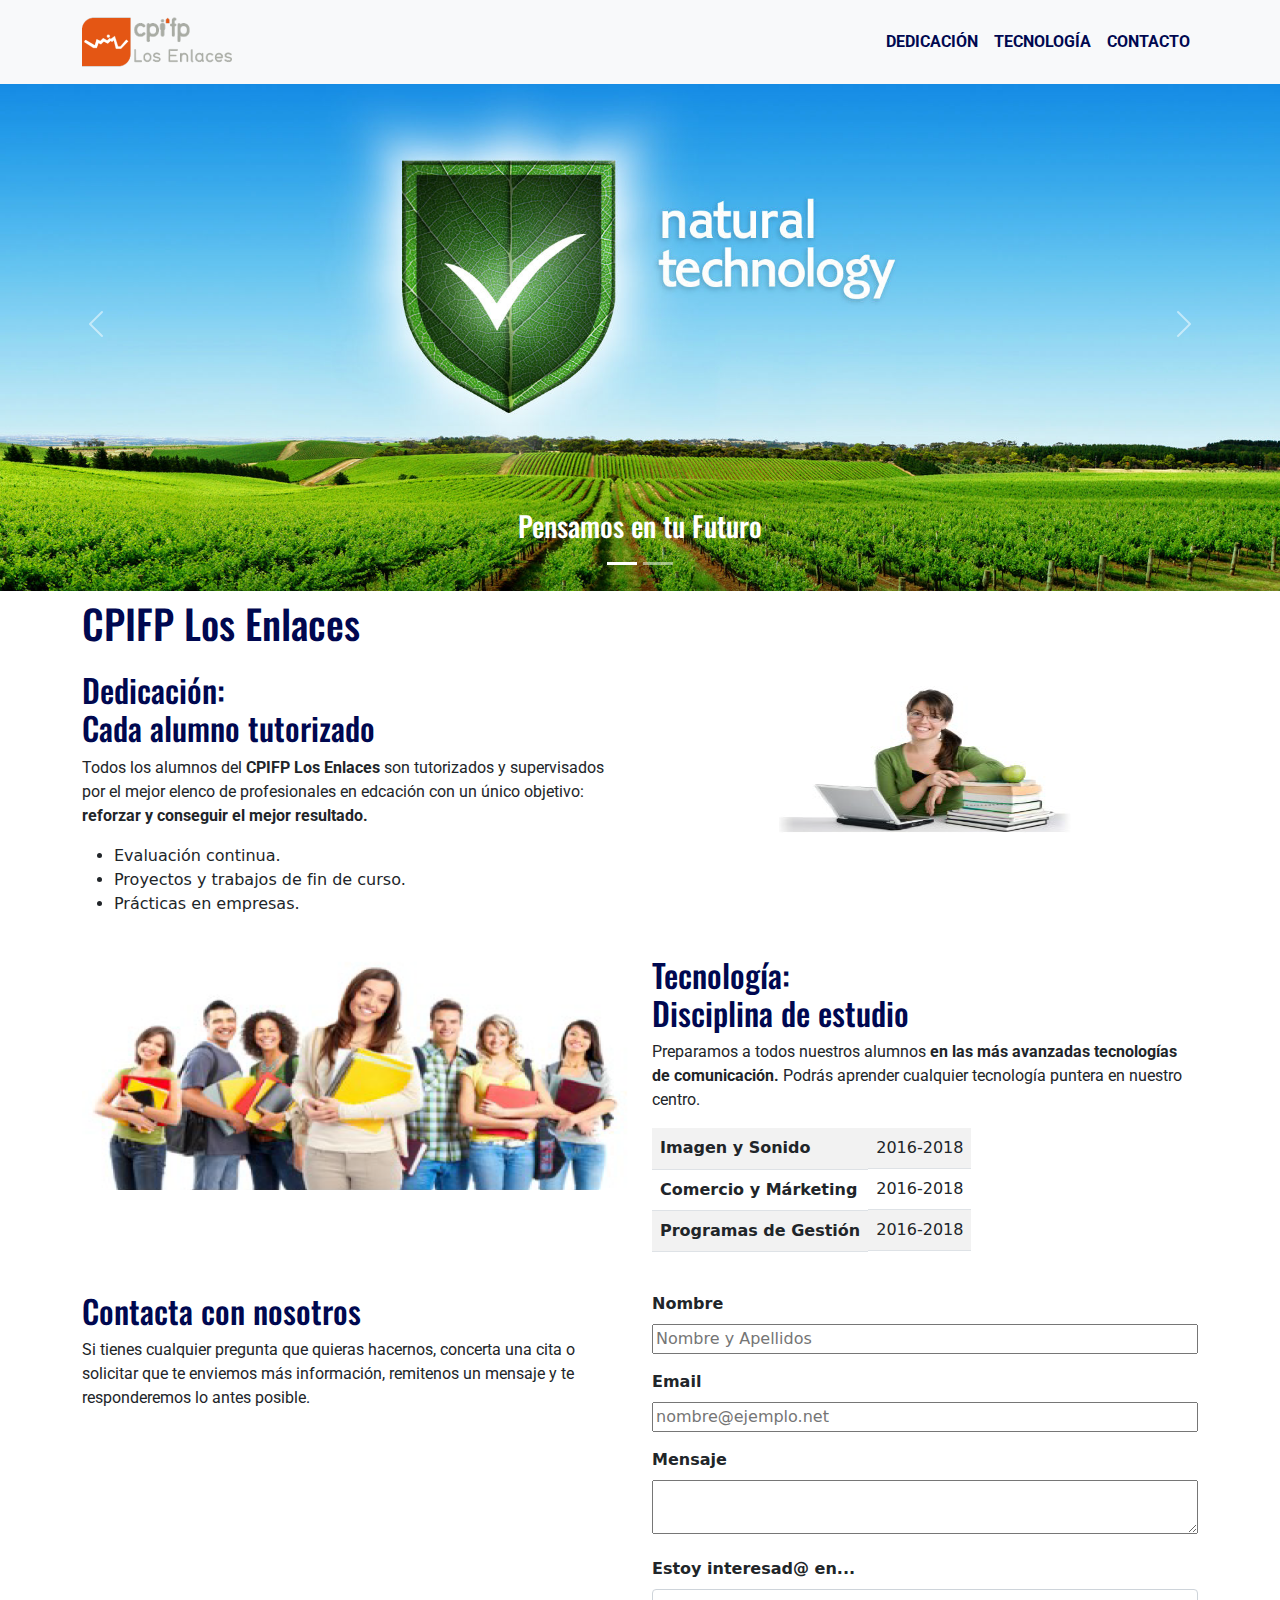
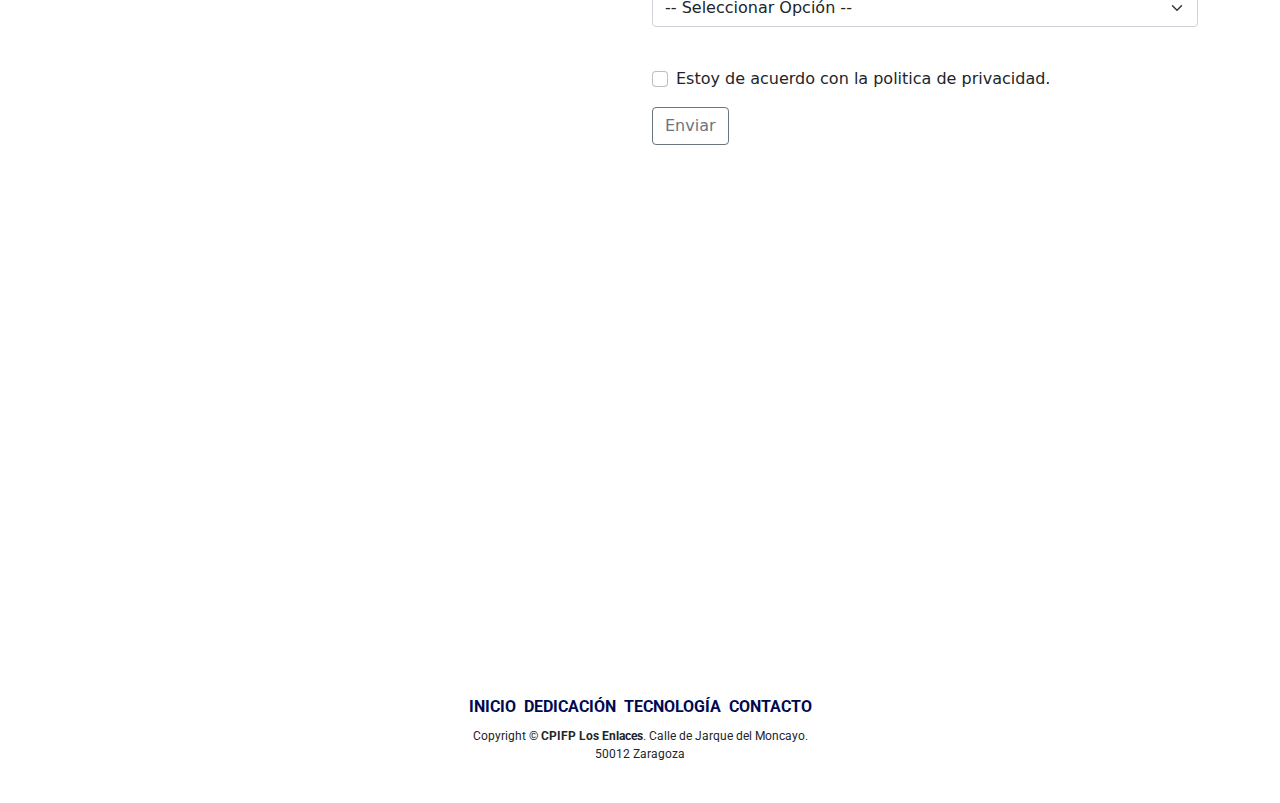
<file: index.html>
<!DOCTYPE html>
<html lang="es-ES">
<head>
    <!-- Basic <meta> tags. -->
    <meta charset="UTF-8">
    <meta name="author" content="..." >
    <meta name="description" content="...">
    <meta name="keywords" content="...">
    <meta name="viewport" content="width=device-width, initial-scale=1.0">


    <!-- <meta> tags for FACEBOOK (Opengraph). -->
    <meta property="og:description" content="..."/>
    <meta property="og:image" content="..."/>
    <meta property="og:title" content="..."/>
    <meta property="og:type" content="website"/>
    <meta property="og:url" content="..."/>


    <!-- <meta> tags for TWITTER. -->
    <meta name="twitter:card" content="summary_large_image"/>
    <meta name="twitter:description" content="..."/>
    <meta name="twitter:image" content="..."/>
    <meta name="twitter:title" content="..."/>


    <!-- Link to Personal "style.css". -->
    <link href="css/style.css" rel="stylesheet" type="text/css">


    <!-- Link to BOOTSTRAP CSS. -->
    <link href="external_source/bootstrap-5.0.2-dist/css/bootstrap.min.css" rel="stylesheet">


    <!-- Link to FONT AWESOME. -->
    <link href="external_source/fontawesome-free-5.15.4-web/css/all.min.css" rel="stylesheet">


    <!-- Link to GOOGLE FONTS. -->
    <link rel="preconnect" href="https://fonts.googleapis.com">
    <link rel="preconnect" href="https://fonts.gstatic.com" crossorigin>
    <link rel="stylesheet" href="https://fonts.googleapis.com/css2?family=Oswald:wght@200;300;400;500;600;700&family=Roboto:ital,wght@0,100;0,300;0,400;0,500;0,700;0,900;1,100;1,300;1,400;1,500;1,700;1,900&display=swap">


    <!-- Favicons links with https://www.favicon-generator.org/ -->
    <link href="images/favicons/apple-icon-57x57.png" rel="apple-touch-icon" sizes="57x57">
    <link href="images/favicons/apple-icon-60x60.png" rel="apple-touch-icon" sizes="60x60">
    <link href="images/favicons/apple-icon-72x72.png" rel="apple-touch-icon" sizes="72x72">
    <link href="images/favicons/apple-icon-76x76.png" rel="apple-touch-icon" sizes="76x76">
    <link href="images/favicons/apple-icon-114x114.png" rel="apple-touch-icon" sizes="114x114">
    <link href="images/favicons/apple-icon-120x120.png" rel="apple-touch-icon" sizes="120x120">
    <link href="images/favicons/apple-icon-144x144.png" rel="apple-touch-icon" sizes="144x144">
    <link href="images/favicons/apple-icon-152x152.png" rel="apple-touch-icon" sizes="152x152">
    <link href="images/favicons/apple-icon-180x180.png" rel="apple-touch-icon" sizes="180x180">
    <link href="images/favicons/android-icon-192x192.png" rel="icon" sizes="192x192" type="image/png">
    <link href="images/favicons/favicon-32x32.png" rel="icon" sizes="32x32" type="image/png">
    <link href="images/favicons/favicon-96x96.png" rel="icon" sizes="96x96" type="image/png">
    <link href="images/favicons/favicon-16x16.png" rel="icon" sizes="16x16" type="image/png">
    <link href="images/favicons/manifest.json" rel="manifest">
    <meta content="#ffffff" name="msapplication-TileColor">
    <meta content="/ms-icon-144x144.png" name="msapplication-TileImage">
    <meta content="#ffffff" name="theme-color">


    <!-- Other <head> tags. -->
    <title>Cristian Pérez (Ejercicio 01, Index - Web Operativa)</title>
</head>
<body>
<!-- HEADER: To include a navigation menu. -->
<div class="container">
    <header class="fixed-top ">
        <nav class="navbar navbar-expand-md navbar-light bg-light ">
            <div class="container">
                <a class="navbar-brand" href="index.html">
                    <img alt="Logo CPIFP Los Enlaces" src="images/logos/logo_cpifp_los_enlaces.png" style="height:58px; width:150px;">
                </a>
                <button aria-controls="navbarSupportedContent" aria-expanded="false" aria-label="Toggle navigation"
                        class="navbar-toggler" data-bs-target="#navbarSupportedContent"
                        data-bs-toggle="collapse" type="button">
                    <span class="navbar-toggler-icon"></span>
                </button>
                <div class="collapse navbar-collapse" id="navbarSupportedContent">
                    <ul class="navbar-nav ms-auto mb-2 mb-lg-0">
                        <li class="nav-item">
                            <a class="nav-link" href="html/dedicacion.html" style="color:#000850; font-weight: bold;">DEDICACIÓN</a>
                        </li>
                        <li class="nav-item">
                            <a class="nav-link" href="html/tecnologia.html" style="color:#000850; font-weight: bold;">TECNOLOGÍA</a>
                        </li>
                        <li class="nav-item">
                            <a class="nav-link" href="html/contacto.html" style="color:#000850; font-weight: bold;">CONTACTO</a>
                        </li>
                    </ul>
                </div>
            </div>
        </nav>
    </header>
</div>


<!-- MAIN: To include the webpage content. -->
<main>
    <!-- SECTION: To include a 2 slides carousel. -->
    <section class="slider">
        <h2 class="d-none">Slider</h2>
        <!-- Insertamos el Carrusel con 3 imagenes. -->
        <div id="carouselExampleCaptions" class="carousel slide" data-bs-ride="carousel">
            <!-- Carousel indicators. -->
            <div class="carousel-indicators">
                <button type="button" data-bs-target="#carouselExampleCaptions" data-bs-slide-to="0" class="active"
                    aria-current="true" aria-label="Slide 1"></button>
                <button type="button" data-bs-target="#carouselExampleCaptions" data-bs-slide-to="1"
                    aria-label="Slide 2"></button>
            </div>
            <!-- Carousel images and texts. -->
            <div class="carousel-inner">
                <div class="carousel-item active">
                    <img src="images/slider/imagensliderhome1.jpg" class="d-block w-100" alt="Pensamos en tu Futuro">
                    <div class="carousel-caption d-none d-md-block">
                        <h3 style="color:#FFF;">Pensamos en tu Futuro</h3>
                    </div>
                </div>
                <div class="carousel-item">
                    <img src="images/slider/imagensliderhome2.jpg" class="d-block w-100" alt="Formamos en Tecnología">
                    <div class="carousel-caption d-none d-md-block">
                        <h3 style="color:#FFF;">Formamos en Tecnología</h3>
                    </div>
                </div>
            </div>
            <!-- Carousel control elements (Previous / Next Slide). -->
            <button class="carousel-control-prev" type="button" data-bs-target="#carouselExampleCaptions" data-bs-slide="prev">
                <span class="carousel-control-prev-icon" aria-hidden="true"></span>
                <span class="visually-hidden">Previous</span>
            </button>
            <button class="carousel-control-next" type="button" data-bs-target="#carouselExampleCaptions" data-bs-slide="next">
                <span class="carousel-control-next-icon" aria-hidden="true"></span>
                <span class="visually-hidden">Next</span>
            </button>
        </div>
    </section>
    <div class="container mt-2 mb-4">
        <h1>CPIFP Los Enlaces</h1>
    </div>


    <!-- SECTION: For "Dedicación" Information. -->
        <section>
            <h2 class="d-none">Dedicación</h2>
            <div class="container mt-2 mb-4">
                <div class="row">
                    <div class="col-sm order-sm-0">
                        <h2>Dedicación:<br>Cada alumno tutorizado</h2>
                        <p>Todos los alumnos del <strong>CPIFP Los Enlaces</strong> son tutorizados y supervisados por el mejor elenco de profesionales en edcación con un único objetivo: <strong>reforzar y conseguir el mejor resultado.</strong></p>
                        <ul class="d-none d-sm-block">
                            <li>Evaluación continua.</li>
                            <li>Proyectos y trabajos de fin de curso.</li>
                            <li>Prácticas en empresas.</li>
                        </ul>
                    </div>
                    <div class="col-sm order-sm-1 text-center">
                        <img src="images/central/mujer.png" alt="" class="img-fluid">
                    </div>
                </div>
            </div>
        </section>


    <!-- SECTION: For "Tecnología" Information. -->
    <section>
        <h2 class="d-none">Tecnología</h2>
        <div class="container mt-2 mb-4">
            <div class="row">
                <div class="col-sm order-sm-1">
                    <h2>Tecnología:<br>Disciplina de estudio</h2>
                    <p>Preparamos a todos nuestros alumnos <strong>en las más avanzadas tecnologías de comunicación.</strong> Podrás aprender cualquier tecnología puntera en nuestro centro.</p>
                        <table class="table table-striped d-none d-sm-block">
                            <tr>
                                <th>Imagen y Sonido</th>
                                <td class="td-class">2016-2018</td>
                            </tr>
                            <tr>
                                <th>Comercio y Márketing</th>
                                <td class="td-class">2016-2018</td>
                            </tr>
                            <tr>
                                <th>Programas de Gestión</th>
                                <td class="td-class">2016-2018</td>
                            </tr>
                        </table>
                </div>
                <div class="col-sm order-sm-0 text-center">
                    <img src="images/central/alumnos.png" alt="" class="img-fluid">
                </div>
            </div>
        </div>
    </section>


    <!-- SECTION: For "Contacto" Information. -->
    <section>
        <h2 class="d-none">Contacto</h2>
        <div class="container mt-2 mb-4">
            <div class="row">
                <div class="col-sm order-sm-0">
                    <h2>Contacta con nosotros</h2>
                    <p>Si tienes cualquier pregunta que quieras hacernos, concerta una cita o solicitar que te enviemos más información, remitenos un mensaje y te responderemos lo antes posible.</p>
                </div>
                <div class="col-sm order-sm-1">
                    <!-- Form for User's info request  -->
                    <form action="#" enctype="multipart/form-data" method="post">
                        <div class="mb-3">
                            <label class="form-label label-class" for="user_name">Nombre</label><br>
                            <input type="text" id="user_name" name="user_name" placeholder="Nombre y Apellidos" required><br>
                        </div>
                        <div class="mb-3">
                            <label class="form-label label-class" for="user_email">Email</label><br>
                            <input type="email" id="user_email" name="user_e-mail" placeholder="nombre@ejemplo.net" required><br>
                        </div>
                        <div class="mb-3">
                            <label class="form-label label-class" for="user_message">Mensaje</label><br>
                            <textarea name="user_message" id="user_message" rows="2"></textarea><br>
                        </div>
                         <div class="mb-3">
                            <label class="form-label label-class" for="user_selection">Estoy interesad@ en...</label><br>
                            <select class="form-select" id="user_selection" name="user_selection">
                                <option value="Seleccionar Opción">-- Seleccionar Opción --</option>
                                <option value="Grado Medio">Estudios de Grado Medio</option>
                                <option value="Grado Superior">Estudios de Grado Superior</option>
                                <option value="Otros">Otros</option>
                            </select><br>
                        </div>
                        <div class="mb-3 form-check">
                            <input class="form-check-input" type="checkbox" id="user_agree" name="user_agree" required>
                            <label class="form-check-label" for="user_agree">Estoy de acuerdo con la politica de privacidad.</label><br>
                        </div>
                        <button class="btn btn-outline-secondary" type="submit">Enviar</button>
                    </form>
                </div>
            </div>
        </div>
    </section>


    <!-- SECTION: For <iframe> including Google Maps School's info location. -->
    <section>
        <h2 class="d-none">Google Maps iframe con ubicación del CPIFP Los Enlaces</h2>
        <div class="container ">
            <div class="ratio ratio-21x9 mt-2 mb-4">
                <iframe src="https://www.google.com/maps/embed?pb=!1m18!1m12!1m3!1d2981.5082870297556!2d-0.9253784848284249!3d41.644758779241435!2m3!1f0!2f0!3f0!3m2!1i1024!2i768!4f13.1!3m3!1m2!1s0xd596b22f6b9f321%3A0xd6fc91a106797562!2sCPIFP%20Los%20Enlaces!5e0!3m2!1ses!2ses!4v1643823677661!5m2!1ses!2ses" style="border:0;" allowfullscreen="" loading="lazy"></iframe>
            </div>
        </div>
    </section>
 </main>


 <!-- FOOTER: Including links to main web pages & School's location information. -->
     <footer class="py-3 my-4">
        <ul class="nav justify-content-center">
            <li class="nav-item"><a href="index.html" class="nav-link px-1" style="color:#000850; font-weight: bold;">INICIO</a></li>
            <li class="nav-item"><a href="html/dedicacion.html" class="nav-link px-1" style="color:#000850; font-weight: bold;">DEDICACIÓN</a></li>
            <li class="nav-item"><a href="html/tecnologia.html" class="nav-link px-1" style="color:#000850; font-weight: bold;">TECNOLOGÍA</a></li>
            <li class="nav-item"><a href="html/contacto.html" class="nav-link px-1" style="color:#000850; font-weight: bold;">CONTACTO</a></li>
        </ul>
        <p class="footer-p text-center">Copyright &copy; <strong>CPIFP Los Enlaces</strong>. Calle de Jarque del Moncayo.</p>
        <p class="footer-p text-center">50012 Zaragoza</p>
    </footer>


    <!-- Bootstrap JS -->
    <script src=" external_source/bootstrap-5.0.2-dist/js/bootstrap.bundle.min.js"></script>
</body>
</html>
</file>
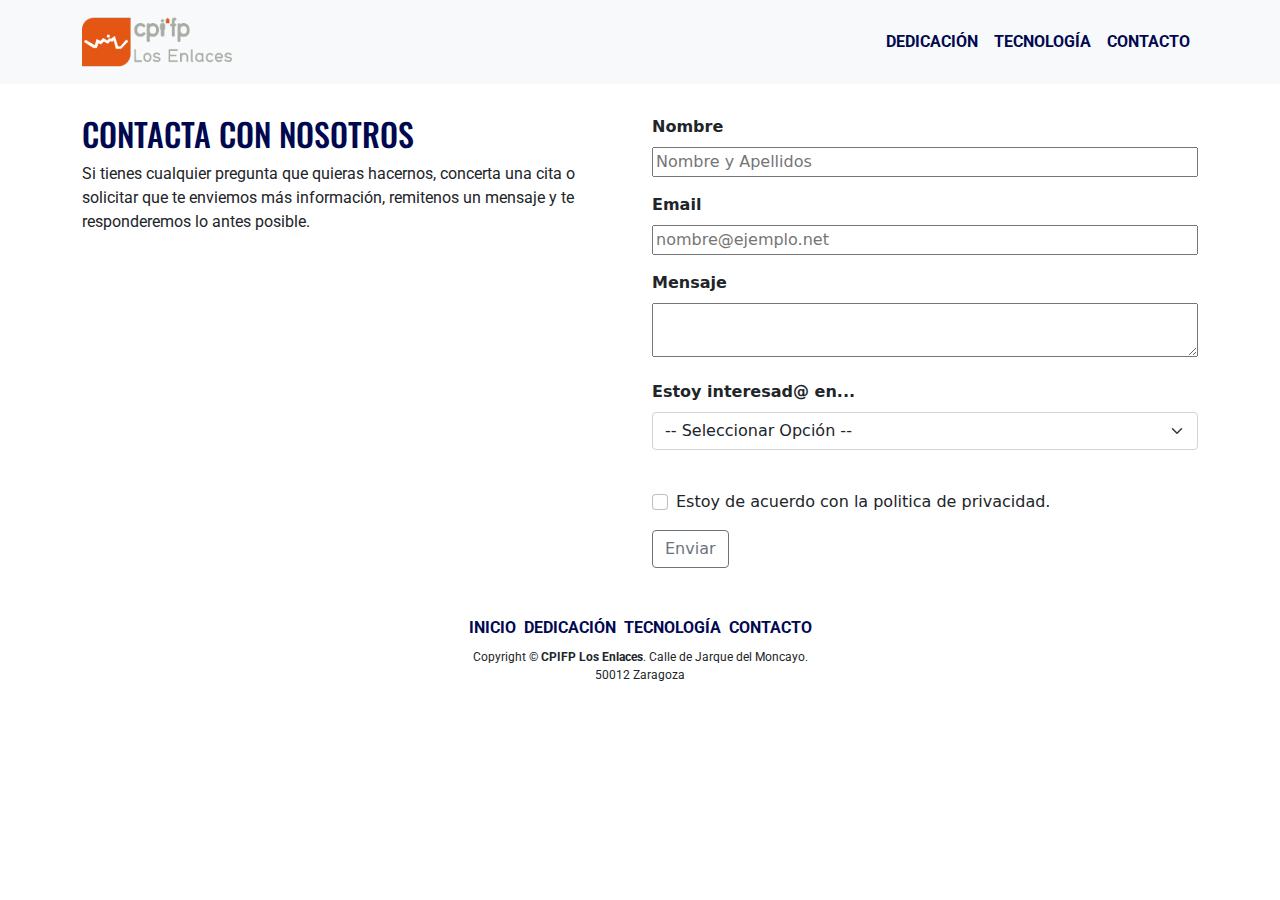
<file: html/contacto.html>
<!DOCTYPE html>
<html lang="es-ES">
<head>
    <!-- Basic <meta> tags. -->
    <meta charset="UTF-8">
    <meta name="author" content="..." >
    <meta name="description" content="...">
    <meta name="keywords" content="...">
    <meta name="viewport" content="width=device-width, initial-scale=1.0">


    <!-- <meta> tags for FACEBOOK (Opengraph). -->
    <meta property="og:description" content="..."/>
    <meta property="og:image" content="..."/>
    <meta property="og:title" content="..."/>
    <meta property="og:type" content="website"/>
    <meta property="og:url" content="..."/>


    <!-- <meta> tags for TWITTER. -->
    <meta name="twitter:card" content="summary_large_image"/>
    <meta name="twitter:description" content="..."/>
    <meta name="twitter:image" content="..."/>
    <meta name="twitter:title" content="..."/>


    <!-- Link to Personal "style.css". -->
    <link href="../css/style.css" rel="stylesheet" type="text/css">


    <!-- Link to BOOTSTRAP CSS. -->
    <link href="../external_source/bootstrap-5.0.2-dist/css/bootstrap.min.css" rel="stylesheet">


    <!-- Link to FONT AWESOME. -->
    <link href="../external_source/fontawesome-free-5.15.4-web/css/all.min.css" rel="stylesheet">


    <!-- Link to GOOGLE FONTS. -->
    <link rel="preconnect" href="https://fonts.googleapis.com">
    <link rel="preconnect" href="https://fonts.gstatic.com" crossorigin>
    <link rel="stylesheet" href="https://fonts.googleapis.com/css2?family=Oswald:wght@200;300;400;500;600;700&family=Roboto:ital,wght@0,100;0,300;0,400;0,500;0,700;0,900;1,100;1,300;1,400;1,500;1,700;1,900&display=swap">


    <!-- Favicons links with https://www.favicon-generator.org/ -->
    <link href="../images/favicons/apple-icon-57x57.png" rel="apple-touch-icon" sizes="57x57">
    <link href="../mages/favicons/apple-icon-60x60.png" rel="apple-touch-icon" sizes="60x60">
    <link href="../images/favicons/apple-icon-72x72.png" rel="apple-touch-icon" sizes="72x72">
    <link href="../images/favicons/apple-icon-76x76.png" rel="apple-touch-icon" sizes="76x76">
    <link href="../images/favicons/apple-icon-114x114.png" rel="apple-touch-icon" sizes="114x114">
    <link href="../images/favicons/apple-icon-120x120.png" rel="apple-touch-icon" sizes="120x120">
    <link href="../images/favicons/apple-icon-144x144.png" rel="apple-touch-icon" sizes="144x144">
    <link href="../images/favicons/apple-icon-152x152.png" rel="apple-touch-icon" sizes="152x152">
    <link href="../images/favicons/apple-icon-180x180.png" rel="apple-touch-icon" sizes="180x180">
    <link href="../images/favicons/android-icon-192x192.png" rel="icon" sizes="192x192" type="image/png">
    <link href="../images/favicons/favicon-32x32.png" rel="icon" sizes="32x32" type="image/png">
    <link href="../images/favicons/favicon-96x96.png" rel="icon" sizes="96x96" type="image/png">
    <link href="../images/favicons/favicon-16x16.png" rel="icon" sizes="16x16" type="image/png">
    <link href="../images/favicons/manifest.json" rel="manifest">
    <meta content="#ffffff" name="msapplication-TileColor">
    <meta content="/ms-icon-144x144.png" name="msapplication-TileImage">
    <meta content="#ffffff" name="theme-color">


    <!-- Other <head> tags. -->
    <title>Cristian Pérez (Ejercicio 01, COntacto - Web Operativa)</title>
</head>
<body>
<!-- HEADER: To include a navigation menu. -->
<div class="container">
    <header class="fixed-top ">
        <nav class="navbar navbar-expand-md navbar-light bg-light ">
            <div class="container">
                <a class="navbar-brand" href="../index.html">
                    <img alt="Logo CPIFP Los Enlaces" src="../images/logos/logo_cpifp_los_enlaces.png" style="height:58px; width:150px;">
                </a>
                <button aria-controls="navbarSupportedContent" aria-expanded="false" aria-label="Toggle navigation"
                        class="navbar-toggler" data-bs-target="#navbarSupportedContent"
                        data-bs-toggle="collapse" type="button">
                    <span class="navbar-toggler-icon"></span>
                </button>
                <div class="collapse navbar-collapse" id="navbarSupportedContent">
                    <ul class="navbar-nav ms-auto mb-2 mb-lg-0">
                        <li class="nav-item">
                            <a class="nav-link" href="../html/dedicacion.html" style="color:#000850; font-weight: bold;">DEDICACIÓN</a>
                        </li>
                        <li class="nav-item">
                            <a class="nav-link" href="../html/tecnologia.html" style="color:#000850; font-weight: bold;">TECNOLOGÍA</a>
                        </li>
                        <li class="nav-item">
                            <a class="nav-link" href="../html/contacto.html" style="color:#000850; font-weight: bold;">CONTACTO</a>
                        </li>
                    </ul>
                </div>
            </div>
        </nav>
    </header>
</div>


<!-- MAIN: To include the webpage content. -->
<main>
    <!-- SECTION: For "Contacto" Information. -->
    <section>
        <h2 class="d-none">Contacto</h2>
        <div class="container mt-2 mb-4">
            <div class="row">
                <div class="col-sm order-sm-0">
                    <h2 style="margin-top: 3.6rem;">CONTACTA CON NOSOTROS</h2>
                    <p>Si tienes cualquier pregunta que quieras hacernos, concerta una cita o solicitar que te enviemos más información, remitenos un mensaje y te responderemos lo antes posible.</p>
                </div>
                <div class="col-sm order-sm-1">
                    <!-- Form for User's info request  -->
                    <form action="#" enctype="multipart/form-data" method="post" style="margin-top: 3.6rem;">
                        <div class="mb-3">
                            <label class="form-label label-class" for="user_name">Nombre</label><br>
                            <input type="text" id="user_name" name="user_name" placeholder="Nombre y Apellidos" required><br>
                        </div>
                        <div class="mb-3">
                            <label class="form-label label-class" for="user_email">Email</label><br>
                            <input type="email" id="user_email" name="user_e-mail" placeholder="nombre@ejemplo.net" required><br>
                        </div>
                        <div class="mb-3">
                            <label class="form-label label-class" for="user_message">Mensaje</label><br>
                            <textarea name="user_message" id="user_message" rows="2"></textarea><br>
                        </div>
                         <div class="mb-3">
                            <label class="form-label label-class" for="user_selection">Estoy interesad@ en...</label><br>
                            <select class="form-select" id="user_selection" name="user_selection">
                                <option value="Seleccionar Opción">-- Seleccionar Opción --</option>
                                <option value="Grado Medio">Estudios de Grado Medio</option>
                                <option value="Grado Superior">Estudios de Grado Superior</option>
                                <option value="Otros">Otros</option>
                            </select><br>
                        </div>
                        <div class="mb-3 form-check">
                            <input class="form-check-input" type="checkbox" id="user_agree" name="user_agree" required>
                            <label class="form-check-label" for="user_agree">Estoy de acuerdo con la politica de privacidad.</label><br>
                        </div>
                        <button class="btn btn-outline-secondary" type="submit">Enviar</button>
                    </form>
                </div>
            </div>
        </div>
    </section>
</main>


 <!-- FOOTER: Including links to main web pages & School's location information. -->
     <footer class="py-3 my-4">
        <ul class="nav justify-content-center">
            <li class="nav-item"><a href="../index.html" class="nav-link px-1" style="color:#000850; font-weight: bold;">INICIO</a></li>
            <li class="nav-item"><a href="../html/dedicacion.html" class="nav-link px-1" style="color:#000850; font-weight: bold;">DEDICACIÓN</a></li>
            <li class="nav-item"><a href="../html/tecnologia.html" class="nav-link px-1" style="color:#000850; font-weight: bold;">TECNOLOGÍA</a></li>
            <li class="nav-item"><a href="../html/contacto.html" class="nav-link px-1" style="color:#000850; font-weight: bold;">CONTACTO</a></li>
        </ul>
        <p class="footer-p text-center">Copyright &copy; <strong>CPIFP Los Enlaces</strong>. Calle de Jarque del Moncayo.</p>
        <p class="footer-p text-center">50012 Zaragoza</p>
    </footer>


    <!-- Bootstrap JS -->
    <script src="../external_source/bootstrap-5.0.2-dist/js/bootstrap.bundle.min.js"></script>
</body>
</html>
</file>
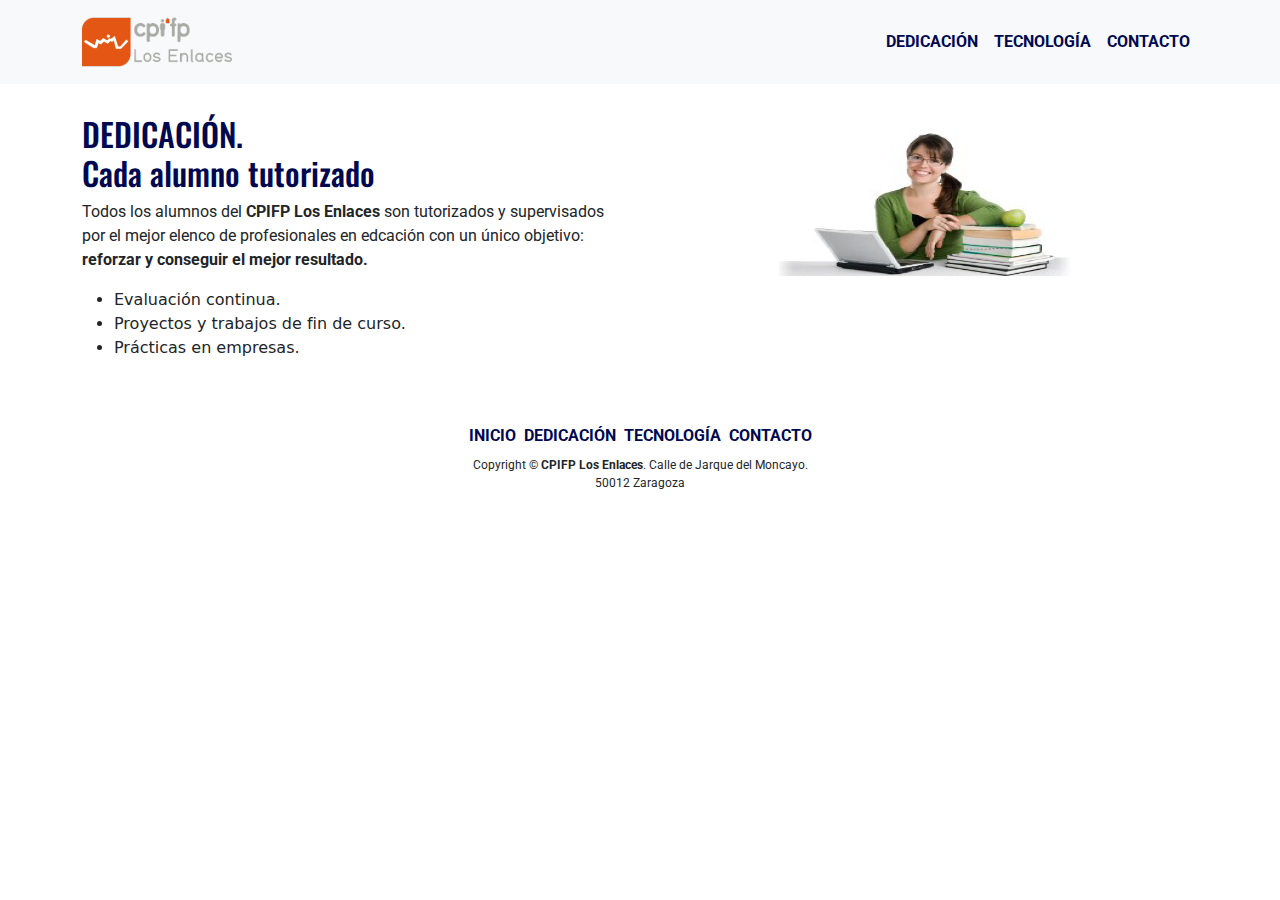
<file: html/dedicacion.html>
<!DOCTYPE html>
<html lang="es-ES">
<head>
    <!-- Basic <meta> tags. -->
    <meta charset="UTF-8">
    <meta name="author" content="..." >
    <meta name="description" content="...">
    <meta name="keywords" content="...">
    <meta name="viewport" content="width=device-width, initial-scale=1.0">


    <!-- <meta> tags for FACEBOOK (Opengraph). -->
    <meta property="og:description" content="..."/>
    <meta property="og:image" content="..."/>
    <meta property="og:title" content="..."/>
    <meta property="og:type" content="website"/>
    <meta property="og:url" content="..."/>


    <!-- <meta> tags for TWITTER. -->
    <meta name="twitter:card" content="summary_large_image"/>
    <meta name="twitter:description" content="..."/>
    <meta name="twitter:image" content="..."/>
    <meta name="twitter:title" content="..."/>


    <!-- Link to Personal "style.css". -->
    <link href="../css/style.css" rel="stylesheet" type="text/css">


    <!-- Link to BOOTSTRAP CSS. -->
    <link href="../external_source/bootstrap-5.0.2-dist/css/bootstrap.min.css" rel="stylesheet">


    <!-- Link to FONT AWESOME. -->
    <link href="../external_source/fontawesome-free-5.15.4-web/css/all.min.css" rel="stylesheet">


    <!-- Link to GOOGLE FONTS. -->
    <link rel="preconnect" href="https://fonts.googleapis.com">
    <link rel="preconnect" href="https://fonts.gstatic.com" crossorigin>
    <link rel="stylesheet" href="https://fonts.googleapis.com/css2?family=Oswald:wght@200;300;400;500;600;700&family=Roboto:ital,wght@0,100;0,300;0,400;0,500;0,700;0,900;1,100;1,300;1,400;1,500;1,700;1,900&display=swap">


    <!-- Favicons links with https://www.favicon-generator.org/ -->
    <link href="../images/favicons/apple-icon-57x57.png" rel="apple-touch-icon" sizes="57x57">
    <link href="../mages/favicons/apple-icon-60x60.png" rel="apple-touch-icon" sizes="60x60">
    <link href="../images/favicons/apple-icon-72x72.png" rel="apple-touch-icon" sizes="72x72">
    <link href="../images/favicons/apple-icon-76x76.png" rel="apple-touch-icon" sizes="76x76">
    <link href="../images/favicons/apple-icon-114x114.png" rel="apple-touch-icon" sizes="114x114">
    <link href="../images/favicons/apple-icon-120x120.png" rel="apple-touch-icon" sizes="120x120">
    <link href="../images/favicons/apple-icon-144x144.png" rel="apple-touch-icon" sizes="144x144">
    <link href="../images/favicons/apple-icon-152x152.png" rel="apple-touch-icon" sizes="152x152">
    <link href="../images/favicons/apple-icon-180x180.png" rel="apple-touch-icon" sizes="180x180">
    <link href="../images/favicons/android-icon-192x192.png" rel="icon" sizes="192x192" type="image/png">
    <link href="../images/favicons/favicon-32x32.png" rel="icon" sizes="32x32" type="image/png">
    <link href="../images/favicons/favicon-96x96.png" rel="icon" sizes="96x96" type="image/png">
    <link href="../images/favicons/favicon-16x16.png" rel="icon" sizes="16x16" type="image/png">
    <link href="../images/favicons/manifest.json" rel="manifest">
    <meta content="#ffffff" name="msapplication-TileColor">
    <meta content="/ms-icon-144x144.png" name="msapplication-TileImage">
    <meta content="#ffffff" name="theme-color">


    <!-- Other <head> tags. -->
    <title>Cristian Pérez (Ejercicio 01, Dedicación - Web Operativa)</title>
</head>
<body>
<!-- HEADER: To include a navigation menu. -->
<div class="container">
    <header class="fixed-top ">
        <nav class="navbar navbar-expand-md navbar-light bg-light ">
            <div class="container">
                <a class="navbar-brand" href="../index.html">
                    <img alt="Logo CPIFP Los Enlaces" src="../images/logos/logo_cpifp_los_enlaces.png" style="height:58px; width:150px;">
                </a>
                <button aria-controls="navbarSupportedContent" aria-expanded="false" aria-label="Toggle navigation"
                        class="navbar-toggler" data-bs-target="#navbarSupportedContent"
                        data-bs-toggle="collapse" type="button">
                    <span class="navbar-toggler-icon"></span>
                </button>
                <div class="collapse navbar-collapse" id="navbarSupportedContent">
                    <ul class="navbar-nav ms-auto mb-2 mb-lg-0">
                        <li class="nav-item">
                            <a class="nav-link" href="../html/dedicacion.html" style="color:#000850; font-weight: bold;">DEDICACIÓN</a>
                        </li>
                        <li class="nav-item">
                            <a class="nav-link" href="../html/tecnologia.html" style="color:#000850; font-weight: bold;">TECNOLOGÍA</a>
                        </li>
                        <li class="nav-item">
                            <a class="nav-link" href="../html/contacto.html" style="color:#000850; font-weight: bold;">CONTACTO</a>
                        </li>
                    </ul>
                </div>
            </div>
        </nav>
    </header>
</div>


<!-- MAIN: To include the webpage content. -->
<main>
    <!-- SECTION: For "Dedicación" Information. -->
        <section>
            <h2 class="d-none" >Dedicación</h2>
            <div class="container mt-2 mb-4">
                <div class="row">
                    <div class="col-sm order-sm-0">
                        <h2 style="margin-top: 3.6rem;">DEDICACIÓN.<br>Cada alumno tutorizado</h2>
                        <p>Todos los alumnos del <strong>CPIFP Los Enlaces</strong> son tutorizados y supervisados por el mejor elenco de profesionales en edcación con un único objetivo: <strong>reforzar y conseguir el mejor resultado.</strong></p>
                        <ul class="d-none d-sm-block">
                            <li>Evaluación continua.</li>
                            <li>Proyectos y trabajos de fin de curso.</li>
                            <li>Prácticas en empresas.</li>
                        </ul>
                    </div>
                    <div class="col-sm order-sm-1 text-center">
                        <img src="../images/central/mujer.png" alt="" class="img-fluid" style="margin-top: 3.6rem;">
                    </div>
                </div>
            </div>
        </section>
 </main>


 <!-- FOOTER: Including links to main web pages & School's location information. -->
     <footer class="py-3 my-4">
        <ul class="nav justify-content-center">
            <li class="nav-item"><a href="../index.html" class="nav-link px-1" style="color:#000850; font-weight: bold;">INICIO</a></li>
            <li class="nav-item"><a href="../html/dedicacion.html" class="nav-link px-1" style="color:#000850; font-weight: bold;">DEDICACIÓN</a></li>
            <li class="nav-item"><a href="../html/tecnologia.html" class="nav-link px-1" style="color:#000850; font-weight: bold;">TECNOLOGÍA</a></li>
            <li class="nav-item"><a href="../html/contacto.html" class="nav-link px-1" style="color:#000850; font-weight: bold;">CONTACTO</a></li>
        </ul>
        <p class="footer-p text-center">Copyright &copy; <strong>CPIFP Los Enlaces</strong>. Calle de Jarque del Moncayo.</p>
        <p class="footer-p text-center">50012 Zaragoza</p>
    </footer>


    <!-- Bootstrap JS -->
    <script src="../external_source/bootstrap-5.0.2-dist/js/bootstrap.bundle.min.js"></script>
</body>
</html>
</file>
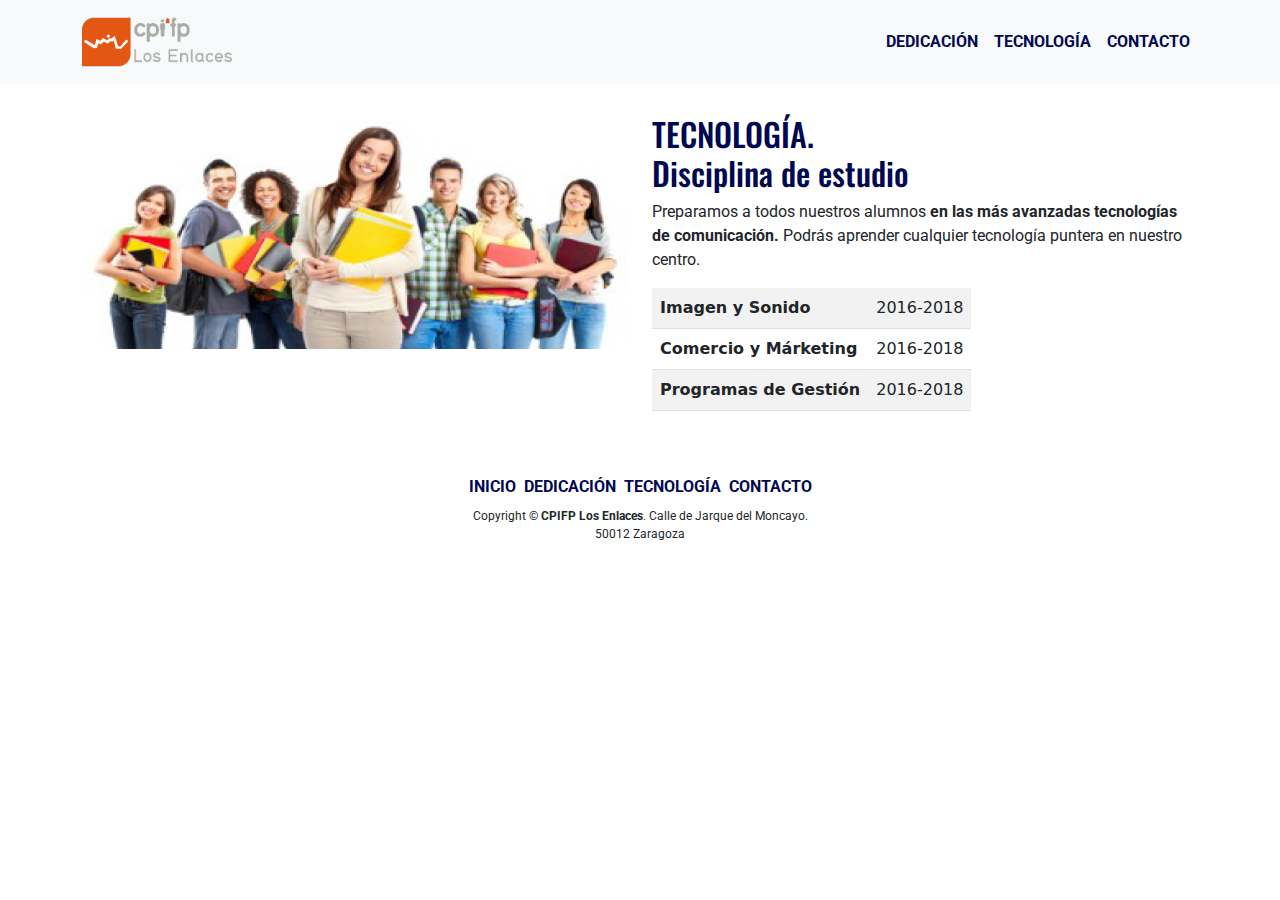
<file: html/tecnologia.html>
<!DOCTYPE html>
<html lang="es-ES">
<head>
    <!-- Basic <meta> tags. -->
    <meta charset="UTF-8">
    <meta name="author" content="..." >
    <meta name="description" content="...">
    <meta name="keywords" content="...">
    <meta name="viewport" content="width=device-width, initial-scale=1.0">


    <!-- <meta> tags for FACEBOOK (Opengraph). -->
    <meta property="og:description" content="..."/>
    <meta property="og:image" content="..."/>
    <meta property="og:title" content="..."/>
    <meta property="og:type" content="website"/>
    <meta property="og:url" content="..."/>


    <!-- <meta> tags for TWITTER. -->
    <meta name="twitter:card" content="summary_large_image"/>
    <meta name="twitter:description" content="..."/>
    <meta name="twitter:image" content="..."/>
    <meta name="twitter:title" content="..."/>


    <!-- Link to Personal "style.css". -->
    <link href="../css/style.css" rel="stylesheet" type="text/css">


    <!-- Link to BOOTSTRAP CSS. -->
    <link href="../external_source/bootstrap-5.0.2-dist/css/bootstrap.min.css" rel="stylesheet">


    <!-- Link to FONT AWESOME. -->
    <link href="../external_source/fontawesome-free-5.15.4-web/css/all.min.css" rel="stylesheet">


    <!-- Link to GOOGLE FONTS. -->
    <link rel="preconnect" href="https://fonts.googleapis.com">
    <link rel="preconnect" href="https://fonts.gstatic.com" crossorigin>
    <link rel="stylesheet" href="https://fonts.googleapis.com/css2?family=Oswald:wght@200;300;400;500;600;700&family=Roboto:ital,wght@0,100;0,300;0,400;0,500;0,700;0,900;1,100;1,300;1,400;1,500;1,700;1,900&display=swap">


    <!-- Favicons links with https://www.favicon-generator.org/ -->
    <link href="../images/favicons/apple-icon-57x57.png" rel="apple-touch-icon" sizes="57x57">
    <link href="../mages/favicons/apple-icon-60x60.png" rel="apple-touch-icon" sizes="60x60">
    <link href="../images/favicons/apple-icon-72x72.png" rel="apple-touch-icon" sizes="72x72">
    <link href="../images/favicons/apple-icon-76x76.png" rel="apple-touch-icon" sizes="76x76">
    <link href="../images/favicons/apple-icon-114x114.png" rel="apple-touch-icon" sizes="114x114">
    <link href="../images/favicons/apple-icon-120x120.png" rel="apple-touch-icon" sizes="120x120">
    <link href="../images/favicons/apple-icon-144x144.png" rel="apple-touch-icon" sizes="144x144">
    <link href="../images/favicons/apple-icon-152x152.png" rel="apple-touch-icon" sizes="152x152">
    <link href="../images/favicons/apple-icon-180x180.png" rel="apple-touch-icon" sizes="180x180">
    <link href="../images/favicons/android-icon-192x192.png" rel="icon" sizes="192x192" type="image/png">
    <link href="../images/favicons/favicon-32x32.png" rel="icon" sizes="32x32" type="image/png">
    <link href="../images/favicons/favicon-96x96.png" rel="icon" sizes="96x96" type="image/png">
    <link href="../images/favicons/favicon-16x16.png" rel="icon" sizes="16x16" type="image/png">
    <link href="../images/favicons/manifest.json" rel="manifest">
    <meta content="#ffffff" name="msapplication-TileColor">
    <meta content="/ms-icon-144x144.png" name="msapplication-TileImage">
    <meta content="#ffffff" name="theme-color">


    <!-- Other <head> tags. -->
    <title>Cristian Pérez (Ejercicio 01, Tecnología - Web Operativa)</title>
</head>
<body>
<!-- HEADER: To include a navigation menu. -->
<div class="container">
    <header class="fixed-top ">
        <nav class="navbar navbar-expand-md navbar-light bg-light ">
            <div class="container">
                <a class="navbar-brand" href="../index.html">
                    <img alt="Logo CPIFP Los Enlaces" src="../images/logos/logo_cpifp_los_enlaces.png" style="height:58px; width:150px;">
                </a>
                <button aria-controls="navbarSupportedContent" aria-expanded="false" aria-label="Toggle navigation"
                        class="navbar-toggler" data-bs-target="#navbarSupportedContent"
                        data-bs-toggle="collapse" type="button">
                    <span class="navbar-toggler-icon"></span>
                </button>
                <div class="collapse navbar-collapse" id="navbarSupportedContent">
                    <ul class="navbar-nav ms-auto mb-2 mb-lg-0">
                        <li class="nav-item">
                            <a class="nav-link" href="../html/dedicacion.html" style="color:#000850; font-weight: bold;">DEDICACIÓN</a>
                        </li>
                        <li class="nav-item">
                            <a class="nav-link" href="../html/tecnologia.html" style="color:#000850; font-weight: bold;">TECNOLOGÍA</a>
                        </li>
                        <li class="nav-item">
                            <a class="nav-link" href="../html/contacto.html" style="color:#000850; font-weight: bold;">CONTACTO</a>
                        </li>
                    </ul>
                </div>
            </div>
        </nav>
    </header>
</div>


<!-- MAIN: To include the webpage content. -->
<main>
    <!-- SECTION: For "Tecnología" Information. -->
    <section>
        <h2 class="d-none">Tecnología</h2>
        <div class="container mt-2 mb-4">
            <div class="row">
                <div class="col-sm order-sm-1">
                    <h2 style="margin-top: 3.6rem;">TECNOLOGÍA.<br>Disciplina de estudio</h2>
                    <p>Preparamos a todos nuestros alumnos <strong>en las más avanzadas tecnologías de comunicación.</strong> Podrás aprender cualquier tecnología puntera en nuestro centro.</p>
                        <table class="table table-striped d-none d-sm-block">
                            <tr>
                                <th>Imagen y Sonido</th>
                                <td class="td-class">2016-2018</td>
                            </tr>
                            <tr>
                                <th>Comercio y Márketing</th>
                                <td class="td-class">2016-2018</td>
                            </tr>
                            <tr>
                                <th>Programas de Gestión</th>
                                <td class="td-class">2016-2018</td>
                            </tr>
                        </table>
                </div>
                <div class="col-sm order-sm-0 text-center">
                    <img src="../images/central/alumnos.png" alt="" class="img-fluid" style="margin-top: 3.6rem;">
                </div>
            </div>
        </div>
    </section>
</main>


 <!-- FOOTER: Including links to main web pages & School's location information. -->
     <footer class="py-3 my-4">
        <ul class="nav justify-content-center">
            <li class="nav-item"><a href="../index.html" class="nav-link px-1" style="color:#000850; font-weight: bold;">INICIO</a></li>
            <li class="nav-item"><a href="../html/dedicacion.html" class="nav-link px-1" style="color:#000850; font-weight: bold;">DEDICACIÓN</a></li>
            <li class="nav-item"><a href="../html/tecnologia.html" class="nav-link px-1" style="color:#000850; font-weight: bold;">TECNOLOGÍA</a></li>
            <li class="nav-item"><a href="../html/contacto.html" class="nav-link px-1" style="color:#000850; font-weight: bold;">CONTACTO</a></li>
        </ul>
        <p class="footer-p text-center">Copyright &copy; <strong>CPIFP Los Enlaces</strong>. Calle de Jarque del Moncayo.</p>
        <p class="footer-p text-center">50012 Zaragoza</p>
    </footer>


    <!-- Bootstrap JS -->
    <script src="../external_source/bootstrap-5.0.2-dist/js/bootstrap.bundle.min.js"></script>
</body>
</html>
</file>
<file: css/style.css>
body {
   font-family: 'Oswald', sans-serif;
   font-family: 'Roboto', sans-serif;
}

main {
   margin-top:3.6rem;
}

a {
   font-family: 'Roboto', sans-serif;
   color:#000850;
}

h1, h2, h3, h4, h5, h6 {
   color:#000850;
   font-family: 'Oswald', sans-serif;
}

input {
   width: 100%;
}

p {
   font-family: 'Roboto', sans-serif;
}

textarea {
   width: 100%;
}
.footer-p {
   font-size: 0.75rem;
   margin-bottom:0;
   margin-top:0;
}

.label-class {
   font-weight: bold;
}

.td-class {
float: right;
}
</file>
